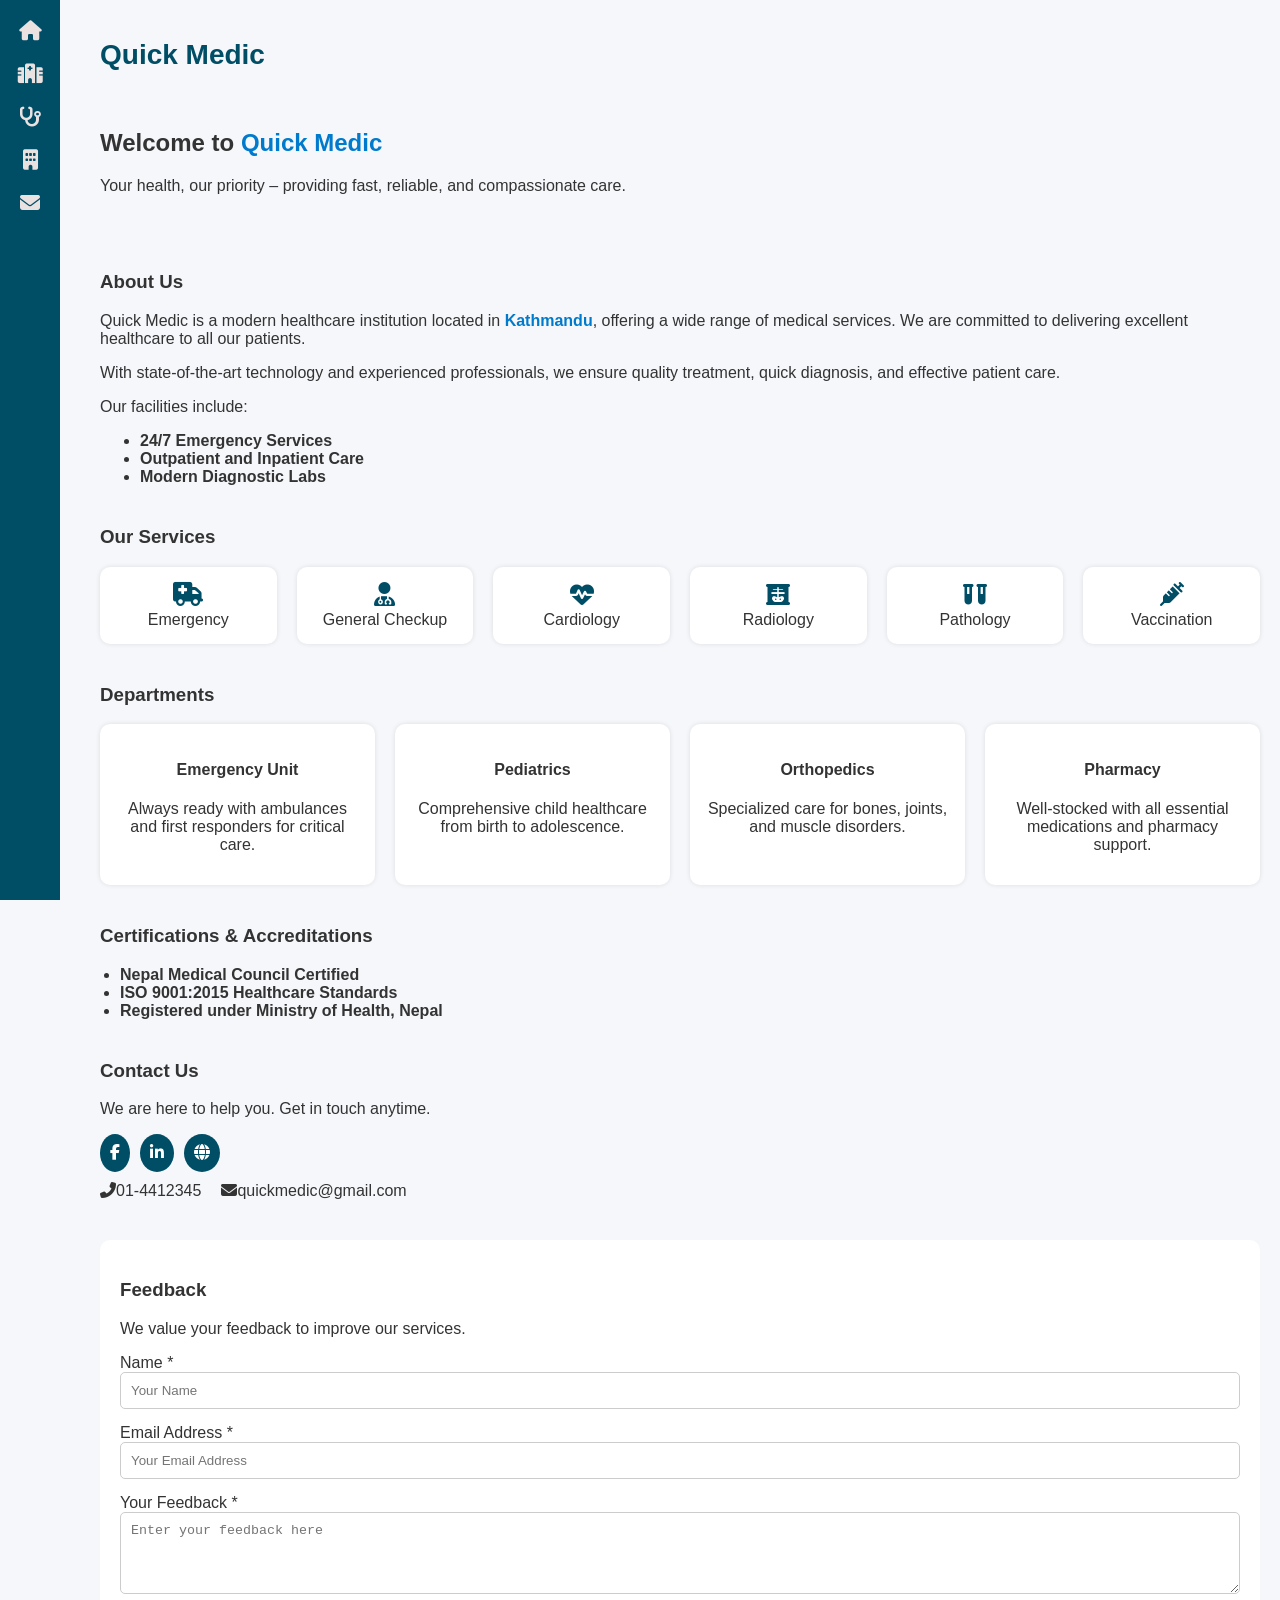
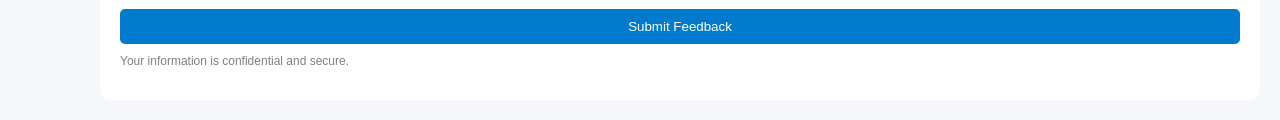
<file: index.html>
<!DOCTYPE html>
<html lang="en">
<head>
  <meta charset="UTF-8" />
  <meta name="viewport" content="width=device-width, initial-scale=1.0" />
  <title>Quick Hospital Service System</title>
  <link rel="stylesheet" href="style.css" />
  <link rel="stylesheet" href="https://cdnjs.cloudflare.com/ajax/libs/font-awesome/6.5.0/css/all.min.css" crossorigin="anonymous" referrerpolicy="no-referrer" />
</head>
<body>
  <!-- Sidebar -->
  <div class="sidebar">
    <ul>
      <li><a href="#" title="Home"><i class="fas fa-home"></i></a></li>
      <li><a href="2secondpage.html" title="Login"><i class="fas fa-hospital"></i></a></li>
      <li><a href="#" title="Services"><i class="fas fa-stethoscope"></i></a></li>
      <li><a href="#" title="Departments"><i class="fas fa-building"></i></a></li>
      <li><a href="#" title="Contact"><i class="fas fa-envelope"></i></a></li>
    </ul>
  </div>

  <!-- Main Content -->
  <div class="main-content">
    <header class="header-with-photo">
      <!-- <img src="hospital.jpg" alt="Hospital" class="profile-photo"> -->
      <h1 class="name">Quick Medic</h1>
    </header>

    <section class="intro">
      <div class="text-content">
        <h2>Welcome to <span>Quick Medic</span></h2>
        <p>Your health, our priority – providing fast, reliable, and compassionate care.</p>
      </div>
    </section>

    <!-- About Hospital Section -->
    <section class="about-section">
      <h3>About Us</h3>
      <p>Quick Medic is a modern healthcare institution located in <span class="highlight">Kathmandu</span>, offering a wide range of medical services. We are committed to delivering excellent healthcare to all our patients.</p>
      <p>With state-of-the-art technology and experienced professionals, we ensure quality treatment, quick diagnosis, and effective patient care.</p>
      <p>Our facilities include:</p>
      <ul>
        <li><strong>24/7 Emergency Services</strong></li>
        <li><strong>Outpatient and Inpatient Care</strong></li>
        <li><strong>Modern Diagnostic Labs</strong></li>
      </ul>
    </section>

    <!-- Services Section -->
    <section class="skills-section">
      <h3>Our Services</h3>
      <div class="skills-grid">
        <div class="skill"><i class="fas fa-ambulance"></i><span>Emergency</span></div>
        <div class="skill"><i class="fas fa-user-md"></i><span>General Checkup</span></div>
        <div class="skill"><i class="fas fa-heartbeat"></i><span>Cardiology</span></div>
        <div class="skill"><i class="fas fa-x-ray"></i><span>Radiology</span></div>
        <div class="skill"><i class="fas fa-vials"></i><span>Pathology</span></div>
        <div class="skill"><i class="fas fa-syringe"></i><span>Vaccination</span></div>
      </div>
    </section>

    <!-- Departments Section -->
    <section class="projects-section">
      <h3>Departments</h3>
      <div class="projects-grid">
        <div class="project">
          <h4>Emergency Unit</h4>
          <p>Always ready with ambulances and first responders for critical care.</p>
        </div>
        <div class="project">
          <h4>Pediatrics</h4>
          <p>Comprehensive child healthcare from birth to adolescence.</p>
        </div>
        <div class="project">
          <h4>Orthopedics</h4>
          <p>Specialized care for bones, joints, and muscle disorders.</p>
        </div>
        <div class="project">
          <h4>Pharmacy</h4>
          <p>Well-stocked with all essential medications and pharmacy support.</p>
        </div>
      </div>
    </section>

    <!-- Education Section -->
    <section class="education-section">
      <h3>Certifications & Accreditations</h3>
      <ul class="education-list">
        <li><strong>Nepal Medical Council Certified</strong></li>
        <li><strong>ISO 9001:2015 Healthcare Standards</strong></li>
        <li><strong>Registered under Ministry of Health, Nepal</strong></li>
      </ul>
    </section>

    <!-- Contact Section -->
    <section class="connect-section">
      <h3>Contact Us</h3>
      <p>We are here to help you. Get in touch anytime.</p>
      <div class="social-icons">
        <a href="#" class="social-icon facebook"><i class="fab fa-facebook-f"></i></a>
        <a href="#" class="social-icon linkedin"><i class="fab fa-linkedin-in"></i></a>
        <a href="#" class="social-icon github"><i class="fas fa-globe"></i></a>
      </div>
      <div class="contact-info">
        <div class="info-item"><i class="fas fa-phone-alt"></i><span>01-4412345</span></div>
        <div class="info-item"><i class="fas fa-envelope"></i><span>quickmedic@gmail.com</span></div>
      </div>
    </section>

    <!-- Feedback Section -->
    <section class="feedback-section">
      <div class="feedback-box">
        <h3>Feedback</h3>
        <p>We value your feedback to improve our services.</p>
        <form class="feedback-form">
          <label for="name">Name <span>*</span></label>
          <input type="text" id="name" name="name" required placeholder="Your Name">
          <label for="email">Email Address <span>*</span></label>
          <input type="email" id="email" name="email" required placeholder="Your Email Address">
          <label for="feedback">Your Feedback <span>*</span></label>
          <textarea id="feedback" name="feedback" required maxlength="500" placeholder="Enter your feedback here" rows="4"></textarea>
          <button type="submit">Submit Feedback</button>
          <p class="privacy-notice">Your information is confidential and secure.</p>
        </form>
      </div>
    </section>
  </div>
</body>
</html>
</file>
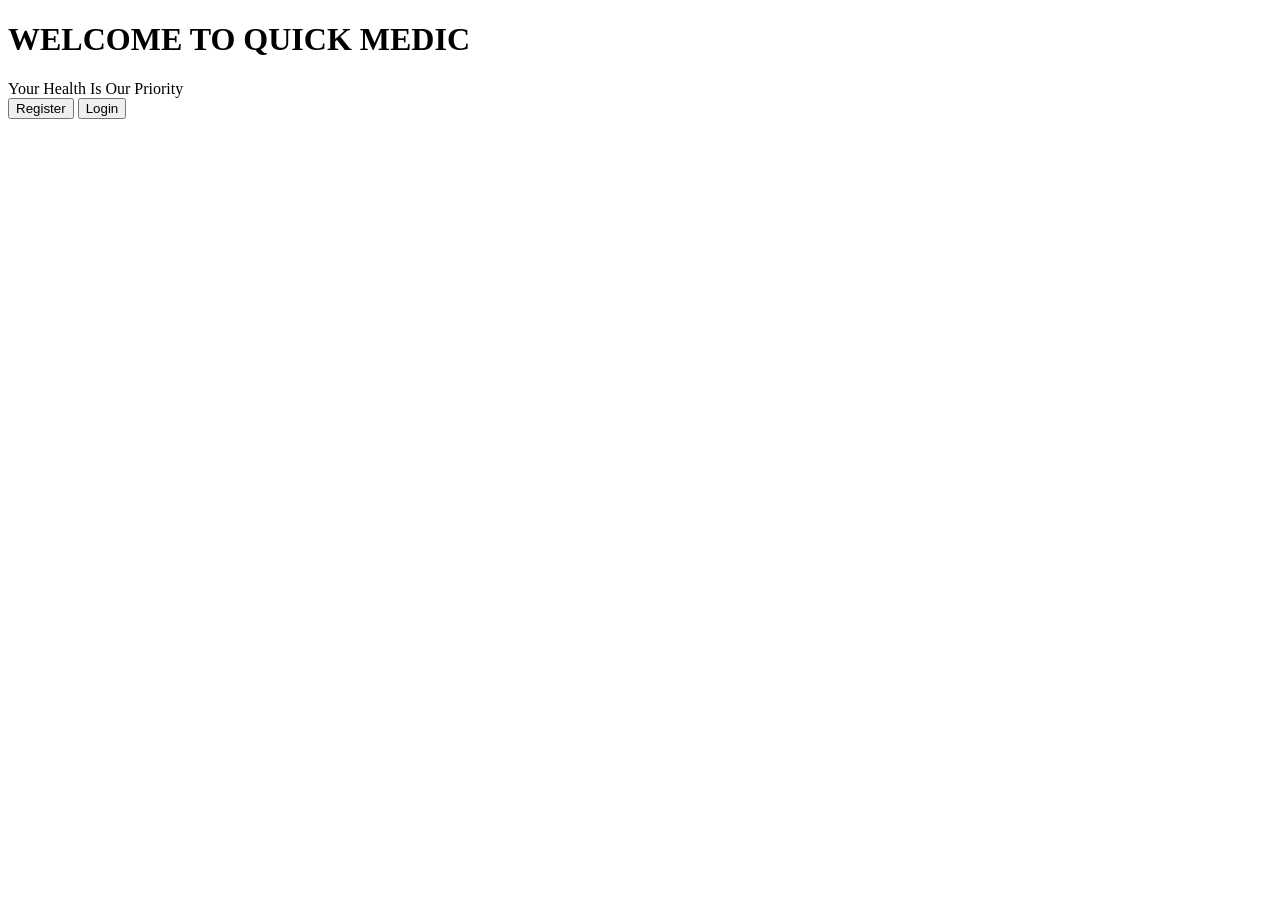
<file: 1firstpage.html>
<!DOCTYPE html>
<html lang="en">
<head>
    <meta charset="UTF-8">
    <meta name="viewport" content="width=device-width, initial-scale=1.0">
    <title>Document</title>
</head>
<body>
    <div>
        <h1>WELCOME TO QUICK MEDIC</h1>
            Your Health Is Our Priority
    </div>
    <div class="button">
        <button onclick="location.href='3thirdregisterform.html'">Register</button><!-- location.href is written so that after clicking the button it can refer to the desired html page-->
        <button onclick="location.href='2secondpage.html'">Login</button>
    </div>
</body>
</html>
</file>
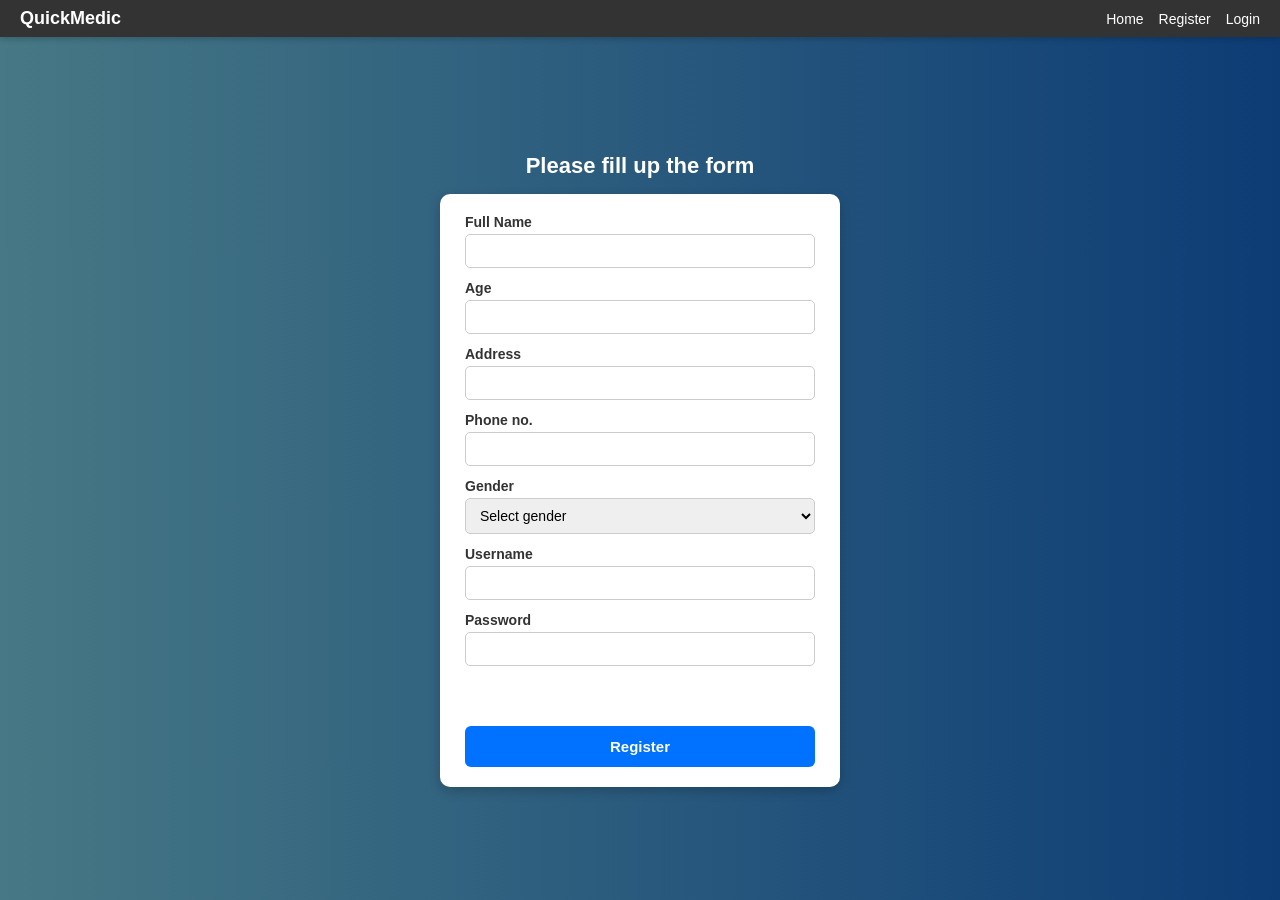
<file: 3thirdregisterform.html>
<!DOCTYPE html>
<html lang="en">

<head>
<meta charset="UTF-8" />
<meta name="viewport" content="width=device-width, initial-scale=1" />
<title>Compact Register Form</title>

<style>
    * {
        box-sizing: border-box;
        margin: 0;
        padding: 0;
        font-family: 'Segoe UI', Tahoma, Geneva, Verdana, sans-serif;
    }

    body, html {
        height: 100%;
        background: linear-gradient(to right, #467885, #0d3c75);
    }

    body {
        display: flex;
        flex-direction: column;
        justify-content: flex-start;
        align-items: center;
        padding: 10px 0 20px;
        overflow: hidden;
    }

    /* --- NAVIGATION BAR --- */
    nav {
        position: fixed;
        top: 0;
        width: 100%;
        background-color: #333;
        padding: 8px 20px;
        display: flex;
        justify-content: space-between;
        align-items: center;
        box-shadow: 0 2px 6px rgba(0, 0, 0, 0.2);
        z-index: 1000;
        font-size: 14px;
    }

    .logo {
        color: white;
        font-size: 18px;
        font-weight: bold;
    }

    ul.nav-links {
        list-style: none;
        display: flex;
        gap: 15px;
    }

    ul.nav-links li a {
        color: white;
        text-decoration: none;
        font-size: 14px;
        transition: color 0.3s ease;
    }

    ul.nav-links li a:hover {
        color: aqua;
    }

    /* FORM AND HEADING CONTAINER */
    .container {
        margin-top: 50px; /* leave space for navbar */
        flex: 1;
        display: flex;
        flex-direction: column;
        align-items: center;
        justify-content: center;
        width: 100%;
    }

    h1 {
        color: white;
        margin-bottom: 15px;
        font-size: 22px;
    }

    form {
        background-color: #fff;
        padding: 20px 25px;
        border-radius: 10px;
        box-shadow: 0 4px 12px rgba(0, 0, 0, 0.2);
        width: 100%;
        max-width: 400px;
        font-size: 14px;
        overflow-y: auto;
        max-height: 75vh; /* prevent form from growing too tall */
    }

    label {
        display: block;
        margin-bottom: 4px;
        font-weight: 600;
        color: #333;
    }

    input,
    select {
        width: 100%;
        padding: 8px 10px;
        border-radius: 5px;
        border: 1px solid #ccc;
        margin-bottom: 12px;
        font-size: 14px;
    }

    button {
        width: 100%;
        background-color: #0072ff;
        color: white;
        border: none;
        padding: 12px;
        font-size: 15px;
        font-weight: bold;
        border-radius: 6px;
        cursor: pointer;
        transition: background-color 0.3s ease;
    }

    button:hover {
        background-color: #005fcc;
    }

    #error {
        color: red;
        font-size: 13px;
        margin-bottom: 8px;
        line-height: 1.3;
        min-height: 40px;
    }

    @media (max-width: 420px) {
        form {
            max-width: 100%;
            padding: 15px 20px;
        }

        nav {
            font-size: 12px;
            padding: 6px 15px;
        }

        .logo {
            font-size: 16px;
        }

        ul.nav-links {
            gap: 10px;
        }
    }
</style>
</head>

<body>
    <!-- Navigation Bar -->
    <nav>
        <div class="logo">QuickMedic</div>
        <ul class="nav-links">
            <li><a href="index.html">Home</a></li>
            <li><a href="#">Register</a></li>
            <li><a href="2secondpage.html">Login</a></li>
        </ul>
    </nav>

    <div class="container">
        <h1>Please fill up the form</h1>

        <form action="dbconnectivity_registerrecordinsertion.php" method="post" enctype="multipart/form-data" onsubmit="return validateForm();">
            <label for="name">Full Name</label>
            <input type="text" id="name" name="name" required>

            <label for="age">Age</label>
            <input type="number" id="age" name="age" required>

            <label for="address">Address</label>
            <input type="text" id="address" name="address" required>

            <label for="contact">Phone no.</label>
            <input type="text" id="contact" name="contact" required>

            <label for="gender">Gender</label>
            <select id="gender" name="gender" required>
                <option value="" disabled selected>Select gender</option>
                <option value="male">Male</option>
                <option value="female">Female</option>
            </select>

            <label for="username">Username</label>
            <input type="text" id="username" name="username" required>

            <label for="password">Password</label>
            <input type="password" id="password" name="password" required>

            <p id="error"></p>
            <button type="submit">Register</button>
        </form>
    </div>

    <script>
        function validateForm() {
            let name = document.getElementById("name").value.trim();
            let age = parseInt(document.getElementById("age").value);
            let address = document.getElementById("address").value.trim();
            let contact = document.getElementById("contact").value.trim();
            let gender = document.getElementById("gender").value.trim();
            let username = document.getElementById("username").value.trim();
            let password = document.getElementById("password").value.trim();

            let error = "";

            if (!/^[A-Za-z\s]+$/.test(name)) {
                error += "Name must contain only letters and spaces.<br>";
            }

            if (isNaN(age) || age < 1) {
                error += "Age must be greater than 1.<br>";
            }

            if (address.length < 2) {
                error += "Address must be at least 2 characters long.<br>";
            }

            if (!/^\d{10}$/.test(contact)) {
                error += "Phone number must be exactly 10 digits.<br>";
            }

            if (gender === "") {
                error += "Please select a gender.<br>";
            }

            if (username.length < 3) {
                error += "Username must be at least 3 characters long.<br>";
            }

            if (password.length < 3) {
                error += "Password must be at least 3 characters long.<br>";
            }

            document.getElementById("error").innerHTML = error;

            return error === "";
        }
    </script>
</body>

</html>
</file>
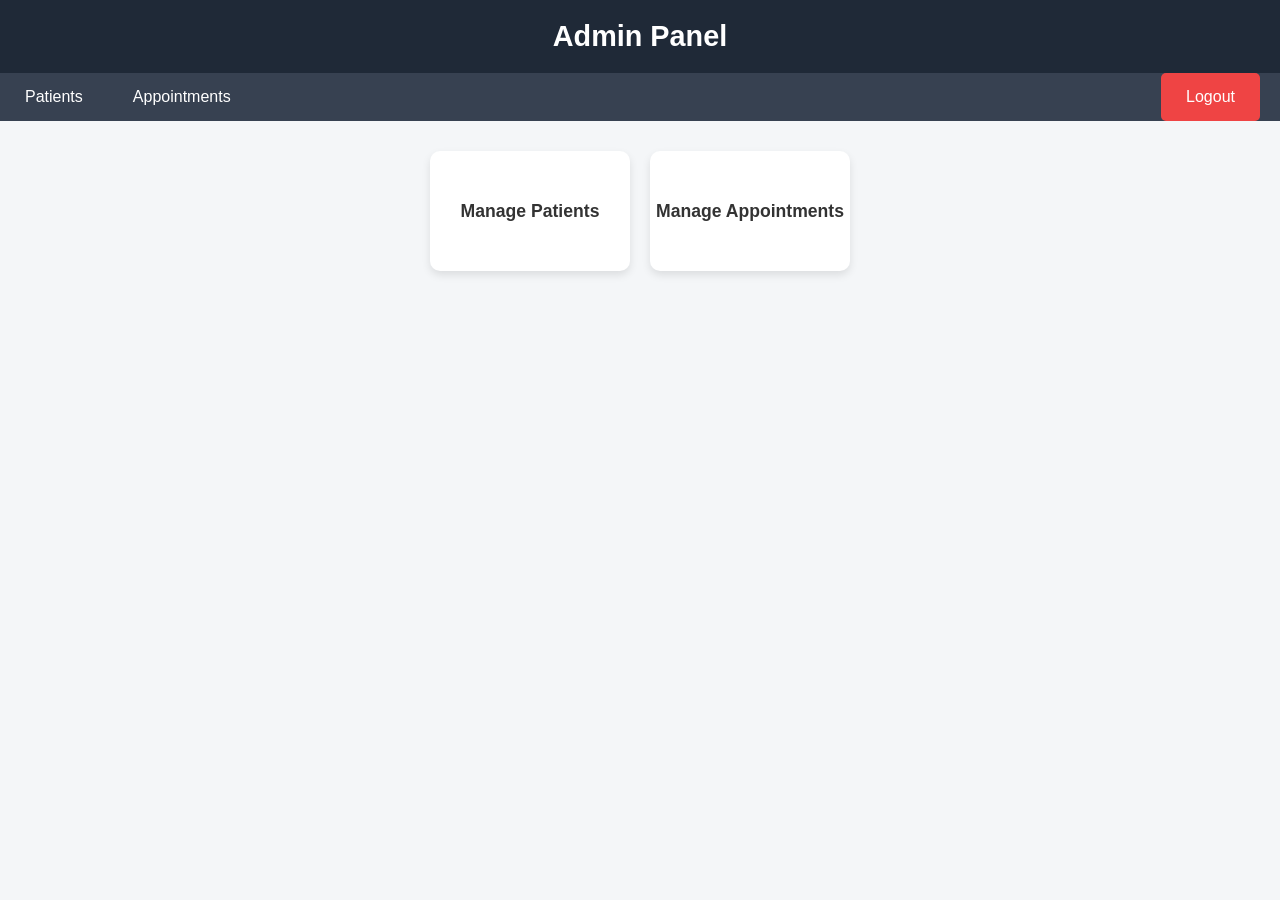
<file: admin.html>
<!DOCTYPE html>
<html lang="en">
<head>
  <meta charset="UTF-8">
  <meta name="viewport" content="width=device-width, initial-scale=1.0">
  <title>Admin Panel</title>
  <style>
    /* Basic Reset */
    * { margin: 0; padding: 0; box-sizing: border-box; font-family: Arial, sans-serif; }

    body {
      background-color: #f4f6f8;
      color: #333;
    }

    header {
      background-color: #1f2937;
      color: #fff;
      padding: 20px;
      text-align: center;
      font-size: 1.8em;
      font-weight: bold;
    }

    nav {
      display: flex;
      justify-content: center;
      align-items: center;
      background-color: #374151;
    }

    nav a {
      color: #fff;
      text-decoration: none;
      padding: 15px 25px;
      transition: background 0.3s;
    }

    nav a:hover {
      background-color: #4b5563;
      border-radius: 5px;
    }

    nav .logout {
      margin-left: auto; /* Push logout to the right */
      margin-right: 20px;
      background-color: #ef4444;
      border-radius: 5px;
    }

    nav .logout:hover {
      background-color: #dc2626;
    }

    main {
      padding: 30px;
      display: flex;
      flex-wrap: wrap;
      gap: 20px;
      justify-content: center;
    }

    .card {
      background-color: #fff;
      border-radius: 10px;
      box-shadow: 0 4px 8px rgba(0,0,0,0.1);
      width: 200px;
      height: 120px;
      display: flex;
      align-items: center;
      justify-content: center;
      text-align: center;
      font-weight: bold;
      font-size: 1.1em;
      cursor: pointer;
      transition: transform 0.2s, box-shadow 0.2s;
    }

    .card:hover {
      transform: translateY(-5px);
      box-shadow: 0 8px 16px rgba(0,0,0,0.2);
    }
  </style>
</head>
<body>

<header>
  Admin Panel
</header>

<nav>
  <a href="manage_patients.php">Patients</a>
  <a href="manage_appointments.php">Appointments</a>
  <a href="logout.php" class="logout">Logout</a>
</nav>

<main>
  <div class="card" onclick="location.href='manage_patients.php'">Manage Patients</div>
  <div class="card" onclick="location.href='time.html'">Manage Appointments</div>
</main>

</body>
</html>
</file>
<file: style.css>
body {
    font-family: Arial, sans-serif;
    margin: 0;
    background: #f5f7fa;
    color: #333;
  }
  
  .sidebar {
    width: 60px;
    position: fixed;
    height: 100%;
    background-color: #004d66;
  }
  
  .sidebar ul {
    list-style: none;
    padding: 0;
    margin: 0;
  }
  
  .sidebar ul li {
    text-align: center;
    margin: 20px 0;
  }
  
  .sidebar ul li a {
    color: rgb(234, 225, 225);
    text-decoration: none;
    font-size: 20px;
  }
  
  .main-content {
    margin-left: 80px;
    padding: 20px;
  }
  
  .header-with-photo {
    display: flex;
    align-items: center;
    gap: 20px;
  }
  
  .profile-photo {
    width: 80px;
    height: 80px;
    border-radius: 50%;
  }
  
  .name {
    font-size: 28px;
    color: #004d66;
  }
  
  .intro {
    padding: 20px 0;
  }
  
  .intro h2 span {
    color: #007acc;
  }
  
  .about-section, .skills-section, .projects-section, .education-section, .connect-section, .feedback-section {
    margin-top: 40px;
  }
  
  .highlight {
    color: #007acc;
    font-weight: bold;
  }
  
  .skills-grid, .projects-grid {
    display: grid;
    grid-template-columns: repeat(auto-fit, minmax(140px, 1fr));
    gap: 20px;
  }
  
  .skill, .project {
    background: white;
    padding: 15px;
    border-radius: 10px;
    text-align: center;
    box-shadow: 0 0 5px rgba(0,0,0,0.1);
  }
  
  .skill i, .project i {
    font-size: 24px;
    color: #004d66;
    display: block;
    margin-bottom: 5px;
  }
  
  .education-list {
    padding-left: 20px;
  }
  
  .social-icons {
    display: flex;
    gap: 10px;
    margin: 10px 0;
  }
  
  .social-icon {
    color: white;
    background: #004d66;
    padding: 10px;
    border-radius: 50%;
    text-decoration: none;
  }
  
  .contact-info {
    display: flex;
    gap: 20px;
    margin-top: 10px;
  }
  
  .feedback-box {
    background: white;
    padding: 20px;
    border-radius: 10px;
  }
  
  .feedback-form {
    display: flex;
    flex-direction: column;
  }
  
  .feedback-form input, .feedback-form textarea {
    margin-bottom: 15px;
    padding: 10px;
    border: 1px solid #ccc;
    border-radius: 5px;
  }
  
  .feedback-form button {
    background: #007acc;
    color: white;
    padding: 10px;
    border: none;
    border-radius: 5px;
    cursor: pointer;
  }
  
  .privacy-notice {
    font-size: 12px;
    color: gray;
    margin-top: 10px;
  }
</file>
